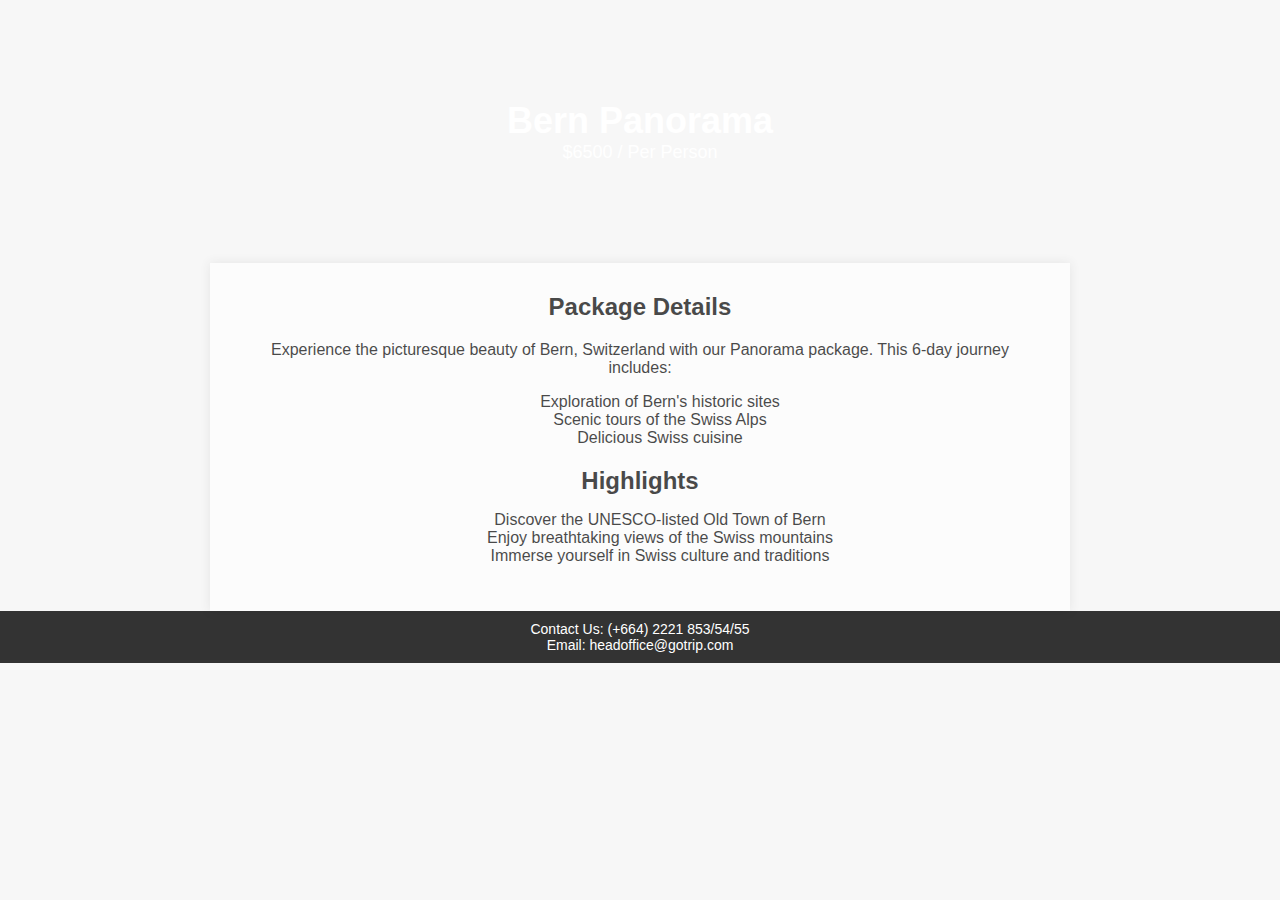
<file: bern.html>
<!DOCTYPE html>
<html lang="en">
<head>
    <meta charset="UTF-8">
    <meta name="viewport" content="width=device-width, initial-scale=1.0">
    <link rel="stylesheet" href="bern.css">
    <title>Bern Panorama Package</title>
</head>
<body>
    <div class="header">
        <h1>Bern Panorama</h1>
        <p>$6500 / Per Person</p>
    </div>

    <div class="main-content">
        <div class="package-details" >
            <h2>Package Details</h2>
            <p>Experience the picturesque beauty of Bern, Switzerland with our Panorama package. This 6-day journey includes:</p>
            <dl>
                <dd>Exploration of Bern's historic sites</dd>
                <dd>Scenic tours of the Swiss Alps</dd>
                <dd>Delicious Swiss cuisine</dd>
            </dl>
        </div>

        <div class="highlights">
            <h2>Highlights</h2>
            <dl>
                <dd>Discover the UNESCO-listed Old Town of Bern</dd>
                <dd>Enjoy breathtaking views of the Swiss mountains</dd>
                <dd>Immerse yourself in Swiss culture and traditions</dd>
            </dl>
        </div>
    </div>

    <div class="footer">
        <p>Contact Us: (+664) 2221 853/54/55</p>
        <p>Email: headoffice@gotrip.com</p>
    </div>
</body>
</html>
</file>
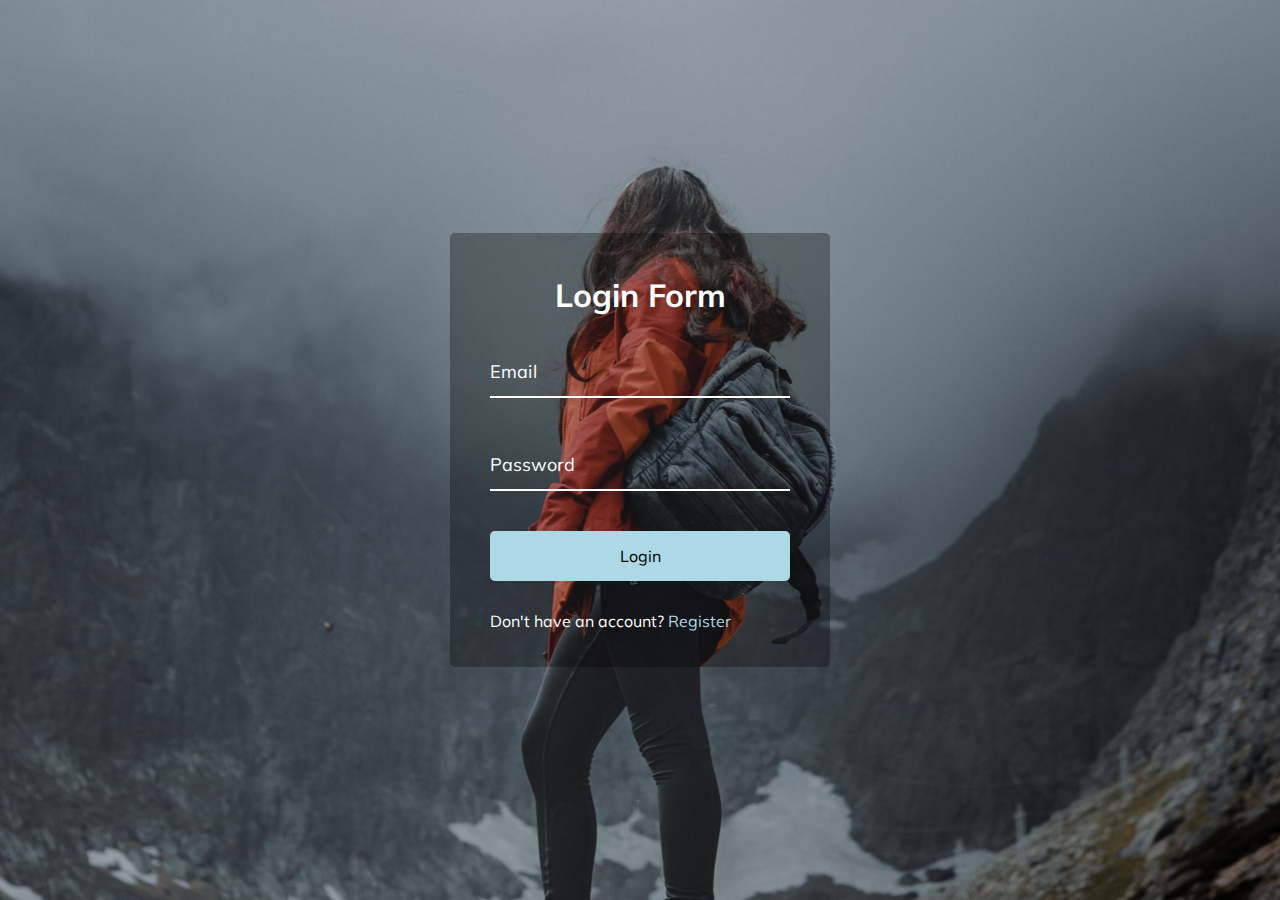
<file: loginForm.html>
<!DOCTYPE html>
<html lang="en">
  <head>
    <meta charset="UTF-8"/>
    <meta name="viewport" content="width=device-width, initial-scale=1.0" />
    <link rel="stylesheet" href="./loginstyles.css" />
    <title>Login Form</title>
  </head>
  <body>
    <div class="container">
      <h1>Login Form</h1>
      <form action="" method="get" accept-charset="utf-8" id = loginform>
        <div class="form-control" hidden="True" id = "name">
          <input type="name" required />
          <label>Name</label>
        </div>
        <div class="form-control" hidden = "True" id = "phone">
          <input type="phone" required />
          <label>Phone</label>
        </div>
        <div class="form-control">
          <input type="email" required /> 
          <label>Email</label>
        </div>
        <div class="form-control">
          <input type="password" required />
          <label>Password</label>
        </div>
        <button class ="btn" onclick="location.href = 'index.html';" >Login</button>
        <p class="text">Don't have an account? <a href="#" id = registerbtn>Register</a></p>
      </form>
    </div>
    <script src="./loginstyles.js"></script>
    <script>
      const btn = document.getElementById('registerbtn');
      btn.addEventListener('click', () => {
      const form = document.getElementById('loginform');
      const nameInput = document.getElementById('name');
      const phoneInput = document.getElementById('phone');
      nameInput.hidden = false;
      phoneInput.hidden = false;
    });
    </script>
  </body>
</html>
</file>
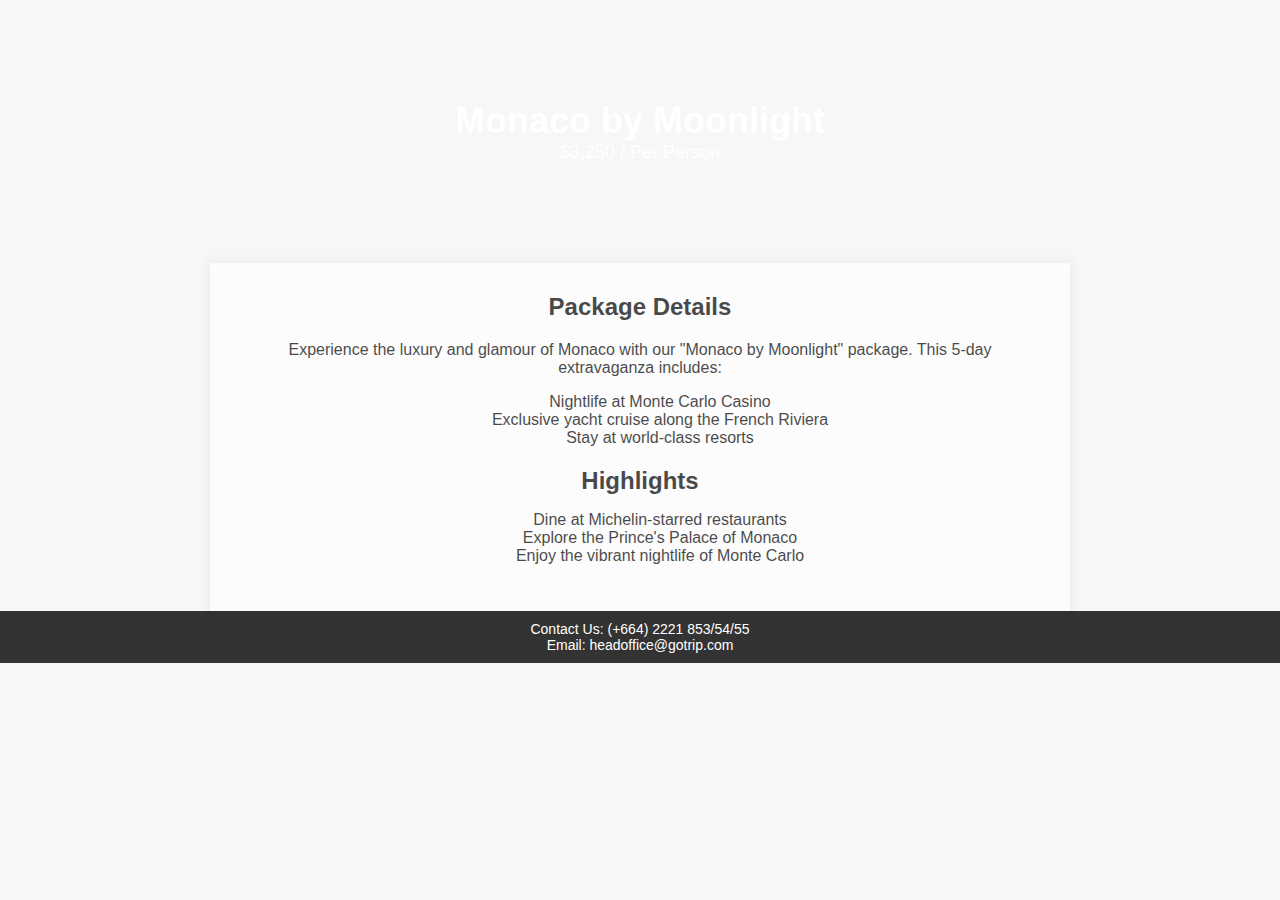
<file: monaco.html>
<!DOCTYPE html>
<html lang="en">
<head>
    <meta charset="UTF-8">
    <meta name="viewport" content="width=device-width, initial-scale=1.0">
    <link rel="stylesheet" href="monaco.css">
    <title>Monaco by Moonlight</title>
</head>
<body>
    <div class="header">
        <h1>Monaco by Moonlight</h1>
        <p>$3,250 / Per Person</p>
    </div>

    <div class="main-content">
        <div class="package-details">
            <h2>Package Details</h2>
            <p>Experience the luxury and glamour of Monaco with our "Monaco by Moonlight" package. This 5-day extravaganza includes:</p>
            <dl>
                <dd>Nightlife at Monte Carlo Casino</dd>
                <dd>Exclusive yacht cruise along the French Riviera</dd>
                <dd>Stay at world-class resorts</dd>
            </dl>
        </div>

        <div class="highlights">
            <h2>Highlights</h2>
            <dl>
                <dd>Dine at Michelin-starred restaurants</dd>
                <dd>Explore the Prince's Palace of Monaco</dd>
                <dd>Enjoy the vibrant nightlife of Monte Carlo</dd>
            </dl>
        </div>
    </div>

    <div class="footer">
        <p>Contact Us: (+664) 2221 853/54/55</p>
        <p>Email: headoffice@gotrip.com</p>
    </div>
</body>
</html>
</file>
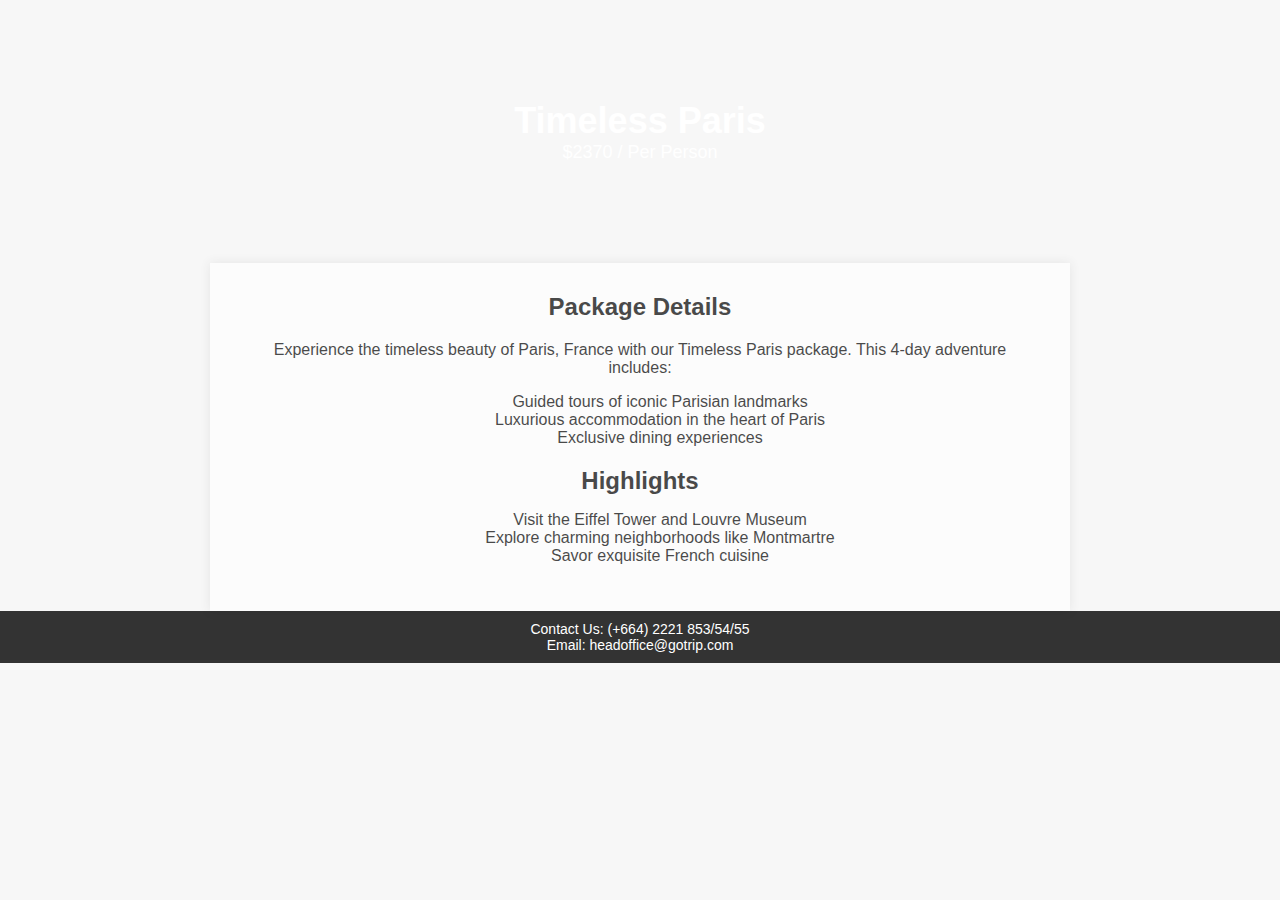
<file: paris.html>
<!DOCTYPE html>
<html lang="en">
<head>
    <meta charset="UTF-8">
    <meta name="viewport" content="width=device-width, initial-scale=1.0">
    <link rel="stylesheet" href="paris.css">
    <title>Timeless Paris Package</title>
</head>
<body>
    <div class="header">
        <h1>Timeless Paris</h1>
        <p>$2370 / Per Person</p>
    </div>

    <div class="main-content">
        <div class="package-details">
            <h2>Package Details</h2>
            <p>Experience the timeless beauty of Paris, France with our Timeless Paris package. This 4-day adventure includes:</p>
            <dl>
                <dd>Guided tours of iconic Parisian landmarks</dd>
                <dd>Luxurious accommodation in the heart of Paris</dd>
                <dd>Exclusive dining experiences</dd>
            </dl>
        </div>

        <div class="highlights">
            <h2>Highlights</h2>
            <dl>
                <dd>Visit the Eiffel Tower and Louvre Museum</dd>
                <dd>Explore charming neighborhoods like Montmartre</dd>
                <dd>Savor exquisite French cuisine</dd>
            </dl>
        </div>
    </div>

    <div class="footer">
        <p>Contact Us: (+664) 2221 853/54/55</p>
        <p>Email: headoffice@gotrip.com</p>
    </div>
</body>
</html>
</file>
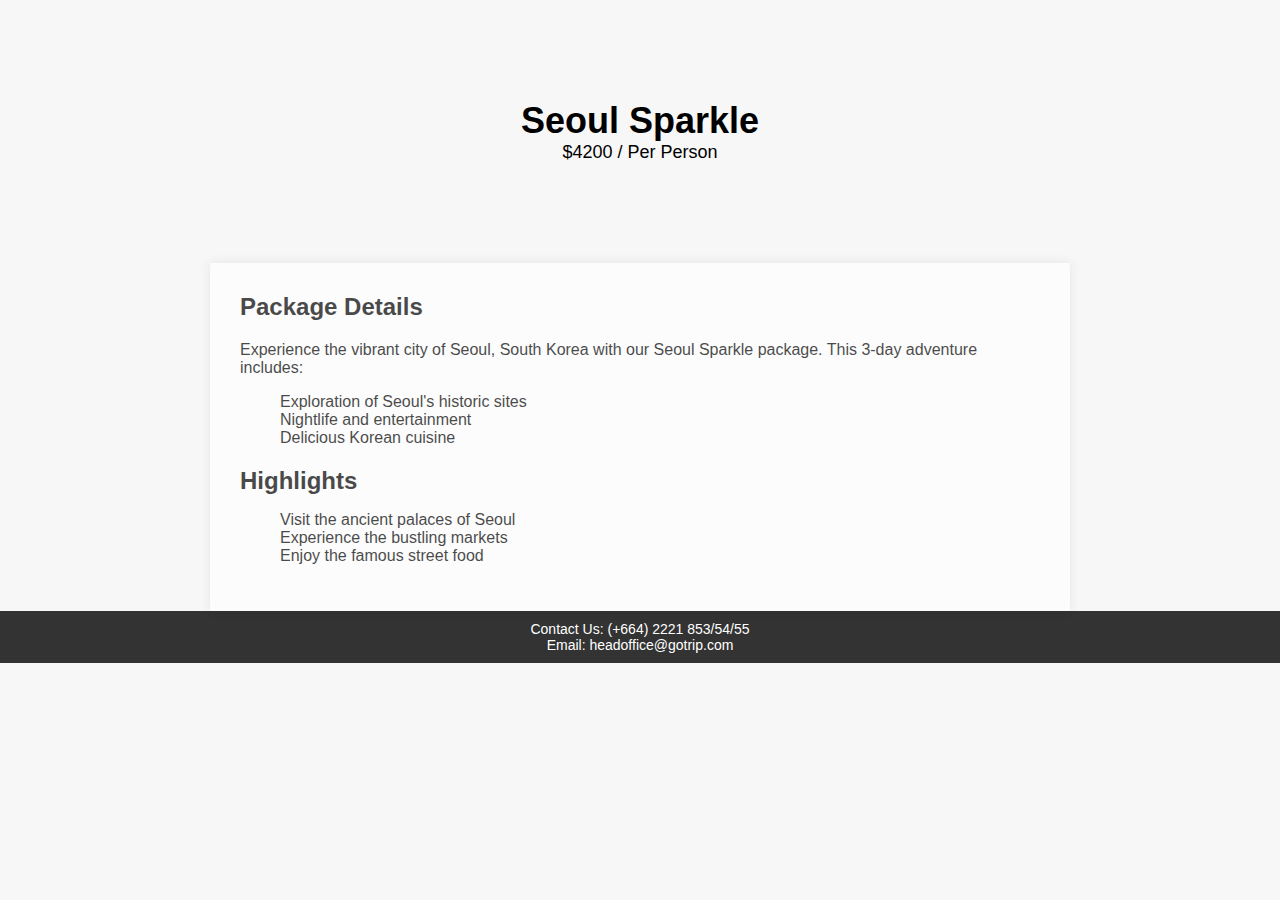
<file: seoul.html>
<!DOCTYPE html>
<html lang="en">
<head>
    <meta charset="UTF-8">
    <meta name="viewport" content="width=device-width, initial-scale=1.0">
    <link rel="stylesheet" href="seoul.css">
    <title>Seoul Sparkle Package</title>
</head>
<body>
    <div class="header">
        <h1>Seoul Sparkle</h1>
        <p>$4200 / Per Person</p>
    </div>

    <div class="main-content">
        <div class="package-details">
            <h2>Package Details</h2>
            <p>Experience the vibrant city of Seoul, South Korea with our Seoul Sparkle package. This 3-day adventure includes:</p>
            <dl>
                <dd>Exploration of Seoul's historic sites</dd>
                <dd>Nightlife and entertainment</dd>
                <dd>Delicious Korean cuisine</dd>
            </dl>
        </div>

        <div class="highlights">
            <h2>Highlights</h2>
            <dl>
                <dd>Visit the ancient palaces of Seoul</dd>
                <dd>Experience the bustling markets</dd>
                <dd>Enjoy the famous street food</dd>
            </dl>
        </div>
    </div>

    <div class="footer">
        <p>Contact Us: (+664) 2221 853/54/55</p>
        <p>Email: headoffice@gotrip.com</p>
    </div>
</body>
</html>
</file>
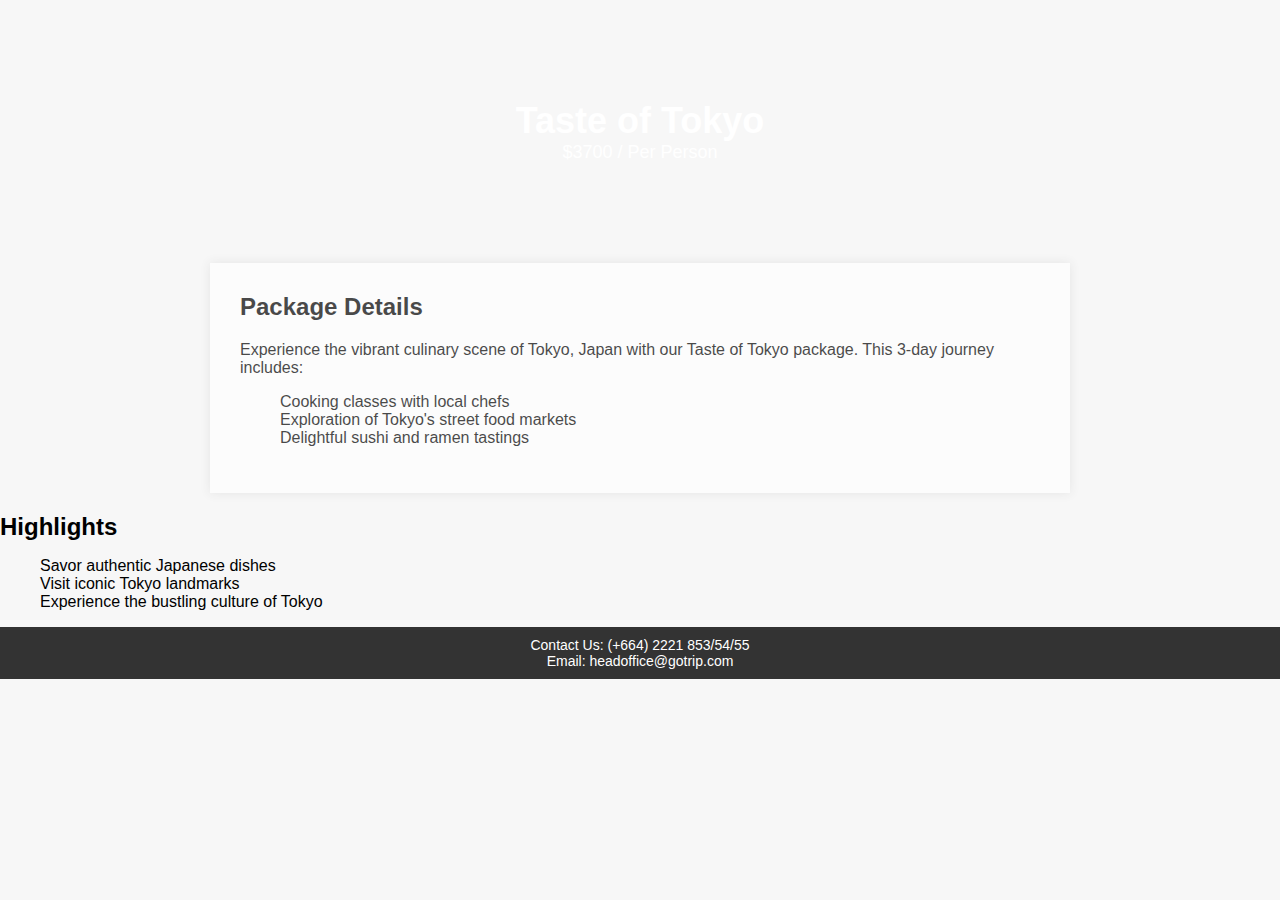
<file: tokyo.html>
<!DOCTYPE html>
<html lang="en">
<head>
    <meta charset="UTF-8">
    <meta name="viewport" content="width=device-width, initial-scale=1.0">
    <link rel="stylesheet" href="tokyo.css">
    <title>Taste of Tokyo Package</title>
</head>
<body>
    <div class="header">
        <h1>Taste of Tokyo</h1>
        <p>$3700 / Per Person</p>
    </div>

    <div class="main-content">
        <d  iv class="package-details">
            <h2>Package Details</h2>
            <p>Experience the vibrant culinary scene of Tokyo, Japan with our Taste of Tokyo package. This 3-day journey includes:</p>
            <dl>
                <dd>Cooking classes with local chefs</dd>
                <dd>Exploration of Tokyo's street food markets</dd>
                <dd>Delightful sushi and ramen tastings</dd>
            </dl>
        </div>

        <div class="highlights">
            <h2>Highlights</h2>
            <dl>
                <dd>Savor authentic Japanese dishes</dd>
                <dd>Visit iconic Tokyo landmarks</dd>
                <dd>Experience the bustling culture of Tokyo</dd>
            </dl>
        </div>
    </div>

    <div class="footer">
        <p>Contact Us: (+664) 2221 853/54/55</p>
        <p>Email: headoffice@gotrip.com</p>
    </div>
</body>
</html>
</file>
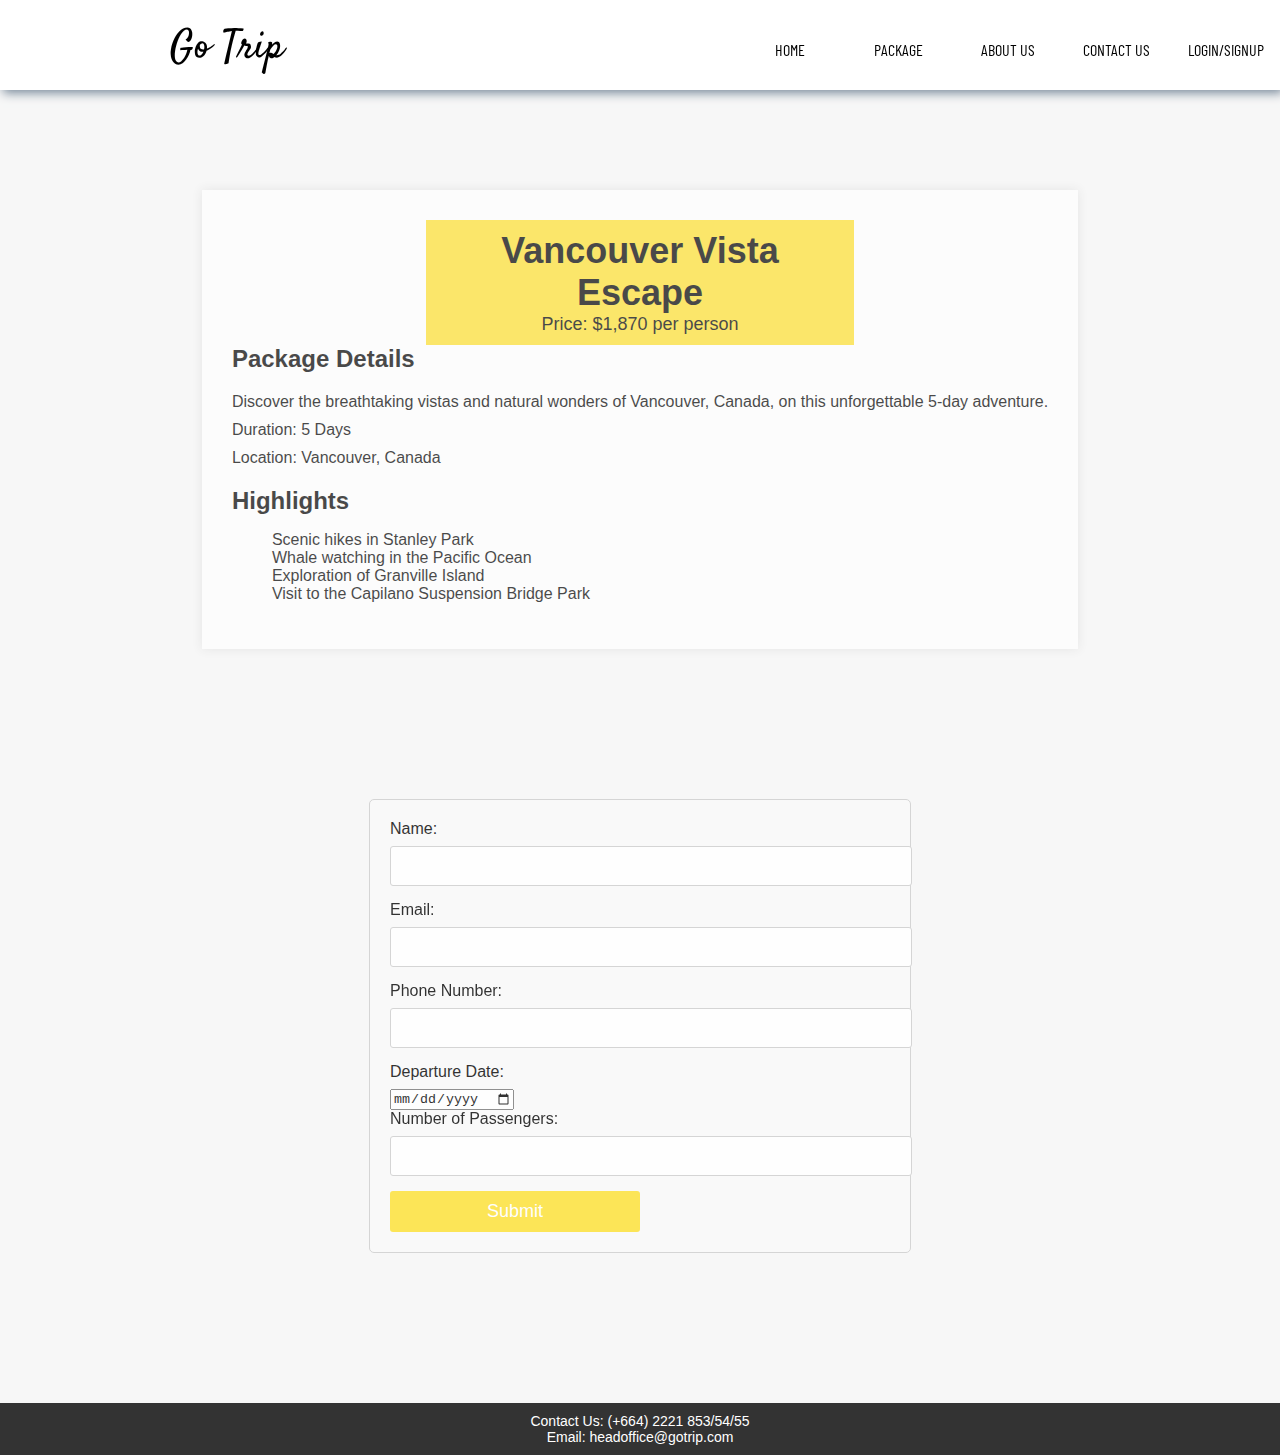
<file: vancouver.html>
<!DOCTYPE html>
<html lang="en">
<head>
  <meta charset="UTF-8">
  <meta name="viewport" content="width=device-width, initial-scale=1.0">
  <title>Vancouver Vista Escape - Package Details</title>
  <link rel="stylesheet" href="vancouver.css">
</head>
<body>
    <!--===========Nav Bar=================-->
    <section class="nav-bar">
      <div class="logo">Go Trip</div>
      <ul class="menu">
        <li><a href="#">home</a></li>
        <li><a href="#places">package</a></li>
        <li><a href="#about">about us</a></li>
        <li><a href="#footer">contact us</a></li>
        <li><a href="loginForm.html">Login/Signup</a></li>
      </ul>
      </div>
   </section>
  <section class="main">
  <div class="main-content">
    <div class="header">
      <h1>Vancouver Vista Escape</h1>
      <p>Price: $1,870 per person</p>
  </div>
      <div class="package-details">
          <h2>Package Details</h2>
          <p>Discover the breathtaking vistas and natural wonders of Vancouver, Canada, on this unforgettable 5-day adventure.</p>
          <p>Duration: 5 Days</p>
          <p>Location: Vancouver, Canada</p>
      </div>

      <div class="highlights">
          <h2>Highlights</h2>
          <dl>
              <dd>Scenic hikes in Stanley Park</dd>
              <dd>Whale watching in the Pacific Ocean</dd>
              <dd>Exploration of Granville Island</dd>
              <dd>Visit to the Capilano Suspension Bridge Park</dd>
          </dl>
      </div>
  </div>
</section>
  <section class="form">
  <form id="booking-form">
    <label for="name">Name:</label>
    <input type="text" id="name" name="name" required>
  
    <label for="email">Email:</label>
    <input type="email" id="email" name="email" required>
  
    <label for="phone">Phone Number:</label>
    <input type="tel" id="phone" name="phone" required>
  
    <label for="departure-date">Departure Date:</label>
    <input type="date" id="departure-date" name="departure-date" required>
  
    <label for="passengers">Number of Passengers:</label>
    <input type="number" id="passengers" name="passengers" required>
    <button type="submit">Submit</button>
  </form>
</section>
  <div class="footer">
    <p>Contact Us: (+664) 2221 853/54/55</p>
    <p>Email: headoffice@gotrip.com</p>
  </div>
  <script src="booking.js"></script>
</body>
</html>
</file>
<file: loginstyles.css>
@import url("https://fonts.googleapis.com/css?family=Muli&display=swap");

* {
  box-sizing: border-box;
}

body {
  background-image: url("backgroudn.jpg");
  background-size: cover;
  background-position: center;
  color: #fff;
  font-family: "Muli", sans-serif;
  display: flex;
  flex-direction: column;
  align-items: center;
  justify-content: center;
  height: 100vh;
  overflow: hidden;
  margin: 0;
}

.container {
  background-color: rgba(0, 0, 0, 0.3);
  padding: 20px 40px;
  border-radius: 5px;
}
.container h1 {
  text-align: center;
  margin-bottom: 30px;
}
.container form .form-control {
  position: relative;
  margin: 20px 0 40px;
  width: 300px;
}
.container form .form-control label {
  position: absolute;
  top: 15px;
  left: 0;
}
.container form .form-control label span {
  display: inline-block;
  font-size: 18px;
  min-width: 5px;
  transition: 0.3s cubic-bezier(0.68, -0.55, 0.265, 1.55);
}

.container form .form-control input:focus + label span,
.container form .form-control input:valid + label span {
  color: lightblue;
  transform: translateY(-30px);
}
.container form .form-control input {
  background-color: transparent;
  border: 0;
  border-bottom: 2px #fff solid;
  display: block;
  width: 100%;
  padding: 15px 0;
  font-size: 18px;
  color: #fff;
  outline: none;
}
.container form .form-control input:focus,
.container form .form-control input:valid {
  outline: 0;
  border-bottom-color: lightblue;
}
.container form .btn {
  cursor: pointer;
  display: inline-block;
  width: 100%;
  background: lightblue;
  padding: 15px;
  font-family: inherit;
  font-size: 16px;
  border: 0;
  border-radius: 5px;
}

.container form .btn:focus {
  outline: 0;
}

.container form .btn:active {
  transform: scale(0.98);
}
.container form .text {
  margin-top: 30px;
}
.container form a {
  text-decoration: none;
  color: lightblue;
}
</file>
<file: vancouver.css>
@import url("https://fonts.googleapis.com/css2?family=Barlow+Condensed:wght@500&display=swap");
@import url("https://fonts.googleapis.com/css2?family=Satisfy&display=swap");
@import url("https://fonts.googleapis.com/css2?family=Roboto:wght@300&display=swap");


/* Reset some default styles */
body, h1, h2, p, ul, li {
    margin: 0;
    padding: 0;
  }
  
  body {
    font-family: Arial, sans-serif;
    background-color: #f7f7f7; /* Similar background color as index.css */
    background-image: url("https://res.cloudinary.com/dxssqb6l8/image/upload/v1605293736/james-wheeler_xqmq2y.jpg"); /* Replace with your header image */
    background-size: cover;
    background-position: center;
  }
  
  /* Header Styles */
  .header {
  text-align: center;
    background-color: #fde02f;
    width: fit-content;
    justify-content: center;
    align-items: center;
    margin: auto;
    width: 50%;
    padding:10px;
  }
  
  .header h1 {
    font-size: 36px;
    font-weight: bold;
  }
  
  .header p {
    font-size: 18px;
  }
  /*========================Nav Bar=========================*/
.nav-bar {
  display: flex;
  flex-flow: row wrap;
  width: 100%;
  height: 90px;
  background-color: #fff;
  box-shadow: 3px 3px 10px lightslategray;
  align-items: center;
  justify-content: center;
  position: sticky;
  top: 0;
  z-index: 1;
}

.logo {
  flex: 1;
  font-size: 40px;
  padding: 20px;
  margin-left: 150px;
  font-family: Satisfy;
}

ul.menu {
  flex: 1;
  display: flex;
  flex-flow: row wrap;
}

.menu li {
  flex: 1;
  list-style-type: none;
  font-size: 16px;
  font-family: "Barlow Condensed";
  text-align: center;
}

.menu li a {
  text-decoration: none;
  color: #000;
  text-transform: uppercase;
}

.menu li a:hover {
  color: midnightblue;
  text-decoration: underline;
  font-size: 1.2rem;
}
  /* Main Content Styles */
  .main-content {
    max-width: fit-content;
    margin: 0 auto;
    padding: 30px;
   margin-top: 100px;
    background-color: #fff;
    opacity: 0.7;
    box-shadow: 0 0 10px rgba(0, 0, 0, 0.1);
  }
  
  .package-details h2 {
    font-size: 24px;
    margin-bottom: 20px;
  }
  
  .package-details p {
    font-size: 16px;
    margin-bottom: 10px;
  }
  
  .highlights h2 {
    font-size: 24px;
    margin-top: 20px;
    margin-bottom: 10px;
  }
  
  .highlights ul {
    list-style-type: disc;
    margin-left: 20px;
  }
  
  .highlights li {
    font-size: 16px;
    margin-bottom: 5px;
  }
  /* form styles */

#booking-form {
  max-width: 500px;
  opacity: 0.8;
  margin: 150px auto;
  padding: 20px;
  border: 1px solid #ccc;
  border-radius: 5px;
  background-color: #f9f9f9;
}

#booking-form label {
  display: block;
  margin-bottom: 8px;
}

#booking-form input[type="text"],
#booking-form input[type="email"],
#booking-form input[type="tel"],
#booking-form input[type="number"],
#booking-form textarea {
  width: 100%;
  padding: 10px;
  margin-bottom: 15px;
  border: 1px solid #ccc;
  border-radius: 3px;
  font-size: 16px;
  padding-right: -10px;
}

#booking-form textarea {
  resize: vertical;
}

#booking-form button[type="submit"] {
  background-color: #fde02f;
  color: #fff;
  padding: 10px 20px;
  border: none;
  margin: auto;
  width: 50%;
  border-radius: 3px;
  font-size: 18px;
  cursor: pointer;
}

#booking-form button[type="submit"]:hover {
  background-color: #d0b926;
}


    
    
    

  
  /* Footer Styles */
  .footer {
    text-align: center;
    background-color: #333;
    color: #fff;
    padding: 10px 0;
  }
  
  .footer p {
    font-size: 14px;
  }
  
  /* Responsive Styles */
  @media screen and (max-width: 768px) {
    .header {
      padding: 60px 0;
    }
  
    .header h1 {
      font-size: 28px;
    }
  
    .header p {
      font-size: 16px;
    }
  
    .main-content {
      padding: 20px;
    }
  
    .package-details h2 {
      font-size: 20px;
    }
  
    .package-details p {
      font-size: 14px;
    }
  
    .highlights h2 {
      font-size: 20px;
    }
  
    .highlights ul {
      list-style-type: disc;
      margin-left: 20px;
    }
  
    .highlights li {
      font-size: 14px;
    }
  
    .footer p {
      font-size: 12px;
    }
  }
</file>
<file: bern.css>
/* Reset some default styles */
body, h1, h2, p, ul, li {
    margin: 0;
    padding: 0;
  }
  
  body {
    font-family: Arial, sans-serif;
    background-image: url("https://res.cloudinary.com/dxssqb6l8/image/upload/v1605293874/switzerland_tubxcm.jpg"); /* Replace with your header image */
    background-color: #f7f7f7; /* Similar background color as index.css */
    background-size: cover;
    background-position: center;
    text-align: center;
  }
  
  /* Header Styles */
  .header {
    text-align: center;
    color: #fff;
    padding: 100px 0;
  }
  
  .header h1 {
    font-size: 36px;
    font-weight: bold;
  }
  
  .header p {
    font-size: 18px;
  }
  
  /* Main Content Styles */
  .main-content {
    max-width: 800px;
    margin: 0 auto;
    padding: 30px;
    background-color: #fff;
    opacity: 0.7;
    box-shadow: 0 0 10px rgba(0, 0, 0, 0.1);
  }
  
  .package-details h2 {
    font-size: 24px;
    margin-bottom: 20px;
  }
  
  .package-details p {
    font-size: 16px;
    margin-bottom: 10px;
  }
  
  .highlights h2 {
    font-size: 24px;
    margin-top: 20px;
    margin-bottom: 10px;
  }
  
  .highlights ul {
    list-style-type: disc;
    margin-left: 20px;
  }
  
  .highlights li {
    font-size: 16px;
    margin-bottom: 5px;
  }
  
  /* Footer Styles */
  .footer {
    text-align: center;
    background-color: #333;
    color: #fff;
    padding: 10px 0;
  }
  
  .footer p {
    font-size: 14px;
  }
  
  /* Responsive Styles */
  @media screen and (max-width: 768px) {
    .header {
      padding: 60px 0;
    }
  
    .header h1 {
      font-size: 28px;
    }
  
    .header p {
      font-size: 16px;
    }
  
    .main-content {
      padding: 20px;
    }
  
    .package-details h2 {
      font-size: 20px;
    }
  
    .package-details p {
      font-size: 14px;
    }
  
    .highlights h2 {
      font-size: 20px;
    }
  
    .highlights ul {
      list-style-type: disc;
      margin-left: 20px;
    }
  
    .highlights li {
      font-size: 14px;
    }
  
    .footer p {
      font-size: 12px;
    }
  }
</file>
<file: monaco.css>
/* Reset some default styles */
body, h1, h2, p, ul, li {
    margin: 0;
    padding: 0;
  }
  
  body {
    font-family: Arial, sans-serif;
    background-color: #f7f7f7; /* Similar background color as index.css */
    background-image: url("https://res.cloudinary.com/dxssqb6l8/image/upload/v1605293955/monaco_usu7xb.jpg"); /* Replace with your header image */
    background-size: cover;
    background-position: center;
    text-align: center;
  }
  
  /* Header Styles */
  .header {
    color: #fff;
    padding: 100px 0;
  }
  
  .header h1 {
    font-size: 36px;
    font-weight: bold;
  }
  
  .header p {
    font-size: 18px;
  }
  
  /* Main Content Styles */
  .main-content {
    max-width: 800px;
    margin: 0 auto;
    padding: 30px;
    background-color: #fff;
    opacity: 0.7;
    box-shadow: 0 0 10px rgba(0, 0, 0, 0.1);
  }
  
  .package-details h2 {
    font-size: 24px;
    margin-bottom: 20px;
  }
  
  .package-details p {
    font-size: 16px;
    margin-bottom: 10px;
  }
  
  .highlights h2 {
    font-size: 24px;
    margin-top: 20px;
    margin-bottom: 10px;
  }
  
  .highlights ul {
    list-style-type: disc;
    margin-left: 20px;
  }
  
  .highlights li {
    font-size: 16px;
    margin-bottom: 5px;
  }
  
  /* Footer Styles */
  .footer {
    text-align: center;
    background-color: #333;
    color: #fff;
    padding: 10px 0;
  }
  
  .footer p {
    font-size: 14px;
  }
  
  /* Responsive Styles */
  @media screen and (max-width: 768px) {
    .header {
      padding: 60px 0;
    }
  
    .header h1 {
      font-size: 28px;
    }
  
    .header p {
      font-size: 16px;
    }
  
    .main-content {
      padding: 20px;
    }
  
    .package-details h2 {
      font-size: 20px;
    }
  
    .package-details p {
      font-size: 14px;
    }
  
    .highlights h2 {
      font-size: 20px;
    }
  
    .highlights ul {
      list-style-type: disc;
      margin-left: 20px;
    }
  
    .highlights li {
      font-size: 14px;
    }
  
    .footer p {
      font-size: 12px;
    }
  }
</file>
<file: paris.css>
/* Reset some default styles */
body, h1, h2, p, ul, li {
    margin: 0;
    padding: 0;
  }
  
  body {
    font-family: Arial, sans-serif;
    background-color: #f7f7f7; /* Similar background color as index.css */
    background-image: url("https://res.cloudinary.com/dxssqb6l8/image/upload/v1605293755/paris_uj8wum.jpg"); /* Replace with your header image */
    background-size: cover;
    background-position: center;
    text-align: center;
  }
  
  /* Header Styles */
  .header {

    text-align: center;
    color: #fff;
    padding: 100px 0;
  }
  
  .header h1 {
    font-size: 36px;
    font-weight: bold;
  }
  
  .header p {
    font-size: 18px;
  }
  
  /* Main Content Styles */
  .main-content {
    max-width: 800px;
    margin: 0 auto;
    padding: 30px;
    background-color: #fff;
    opacity: 0.7;
    box-shadow: 0 0 10px rgba(0, 0, 0, 0.1);
  }
  
  .package-details h2 {
    font-size: 24px;
    margin-bottom: 20px;
  }
  
  .package-details p {
    font-size: 16px;
    margin-bottom: 10px;
  }
  
  .highlights h2 {
    font-size: 24px;
    margin-top: 20px;
    margin-bottom: 10px;
  }
  
  .highlights ul {
    list-style-type: disc;
    margin-left: 20px;
  }
  
  .highlights li {
    font-size: 16px;
    margin-bottom: 5px;
  }
  
  /* Footer Styles */
  .footer {
    text-align: center;
    background-color: #333;
    color: #fff;
    padding: 10px 0;
  }
  
  .footer p {
    font-size: 14px;
  }
  
  /* Responsive Styles */
  @media screen and (max-width: 768px) {
    .header {
      padding: 60px 0;
    }
  
    .header h1 {
      font-size: 28px;
    }
  
    .header p {
      font-size: 16px;
    }
  
    .main-content {
      padding: 20px;
    }
  
    .package-details h2 {
      font-size: 20px;
    }
  
    .package-details p {
      font-size: 14px;
    }
  
    .highlights h2 {
      font-size: 20px;
    }
  
    .highlights ul {
      list-style-type: disc;
      margin-left: 20px;
    }
  
    .highlights li {
      font-size: 14px;
    }
  
    .footer p {
      font-size: 12px;
    }
  }
</file>
<file: seoul.css>
/* Reset some default styles */
body, h1, h2, p, ul, li {
    margin: 0;
    padding: 0;
  }
  
  body {
    font-family: Arial, sans-serif;
    background-color: #f7f7f7; /* Similar background color as index.css */
    background-image: url("https://res.cloudinary.com/dxssqb6l8/image/upload/v1605293673/korea_bxrcj5.jpg"); /* Replace with your header image */
    background-size: cover;
    background-position: center;
  }
  
  /* Header Styles */
  .header {

    text-align: center;
    color: #000000;
    padding: 100px 0;
  }
  
  .header h1 {
    font-size: 36px;
    font-weight: bold;
  }
  
  .header p {
    font-size: 18px;
  }
  
  /* Main Content Styles */
  .main-content {
    max-width: 800px;
    margin: 0 auto;
    padding: 30px;
    background-color: #fff;
    opacity: 0.7;;
    box-shadow: 0 0 10px rgba(0, 0, 0, 0.1);
  }
  
  .package-details h2 {
    font-size: 24px;
    margin-bottom: 20px;
  }
  
  .package-details p {
    font-size: 16px;
    margin-bottom: 10px;
  }
  
  .highlights h2 {
    font-size: 24px;
    margin-top: 20px;
    margin-bottom: 10px;
  }
  
  .highlights ul {
    list-style-type: disc;
    margin-left: 20px;
  }
  
  .highlights li {
    font-size: 16px;
    margin-bottom: 5px;
  }
  
  /* Footer Styles */
  .footer {
    text-align: center;
    background-color: #333;
    color: #fff;
    padding: 10px 0;
  }
  
  .footer p {
    font-size: 14px;
  }
  
  /* Responsive Styles */
  @media screen and (max-width: 768px) {
    .header {
      padding: 60px 0;
    }
  
    .header h1 {
      font-size: 28px;
    }
  
    .header p {
      font-size: 16px;
    }
  
    .main-content {
      padding: 20px;
    }
  
    .package-details h2 {
      font-size: 20px;
    }
  
    .package-details p {
      font-size: 14px;
    }
  
    .highlights h2 {
      font-size: 20px;
    }
  
    .highlights ul {
      list-style-type: disc;
      margin-left: 20px;
    }
  
    .highlights li {
      font-size: 14px;
    }
  
    .footer p {
      font-size: 12px;
    }
  }
</file>
<file: tokyo.css>
/* Reset some default styles */
body, h1, h2, p, ul, li {
    margin: 0;
    padding: 0;
  }
  
  body {
    font-family: Arial, sans-serif;
    background-color: #f7f7f7; /* Similar background color as index.css */
    background-image: url("https://res.cloudinary.com/dxssqb6l8/image/upload/v1605293673/night-4336403_1920_demehp.jpg"); /* Replace with your header image */
    background-size: cover;
    background-position: center;
  }
  
  /* Header Styles */
  .header {

    text-align: center;
    color: #fff;
    padding: 100px 0;
  }
  
  .header h1 {
    font-size: 36px;
    font-weight: bold;
  }
  
  .header p {
    font-size: 18px;
  }
  
  /* Main Content Styles */
  .main-content {
    max-width: 800px;
    margin: 0 auto;
    padding: 30px;
    background-color: #fff;
    opacity: 0.7;
    box-shadow: 0 0 10px rgba(0, 0, 0, 0.1);
  }
  
  .package-details h2 {
    font-size: 24px;
    margin-bottom: 20px;
  }
  
  .package-details p {
    font-size: 16px;
    margin-bottom: 10px;
  }
  
  .highlights h2 {
    font-size: 24px;
    margin-top: 20px;
    margin-bottom: 10px;
  }
  
  .highlights ul {
    list-style-type: disc;
    margin-left: 20px;
  }
  
  .highlights li {
    font-size: 16px;
    margin-bottom: 5px;
  }
  
  /* Footer Styles */
  .footer {
    text-align: center;
    background-color: #333;
    color: #fff;
    padding: 10px 0;
  }
  
  .footer p {
    font-size: 14px;
  }
  
  /* Responsive Styles */
  @media screen and (max-width: 768px) {
    .header {
      padding: 60px 0;
    }
  
    .header h1 {
      font-size: 28px;
    }
  
    .header p {
      font-size: 16px;
    }
  
    .main-content {
      padding: 20px;
    }
  
    .package-details h2 {
      font-size: 20px;
    }
  
    .package-details p {
      font-size: 14px;
    }
  
    .highlights h2 {
      font-size: 20px;
    }
  
    .highlights ul {
      list-style-type: disc;
      margin-left: 20px;
    }
  
    .highlights li {
      font-size: 14px;
    }
  
    .footer p {
      font-size: 12px;
    }
  }
</file>
